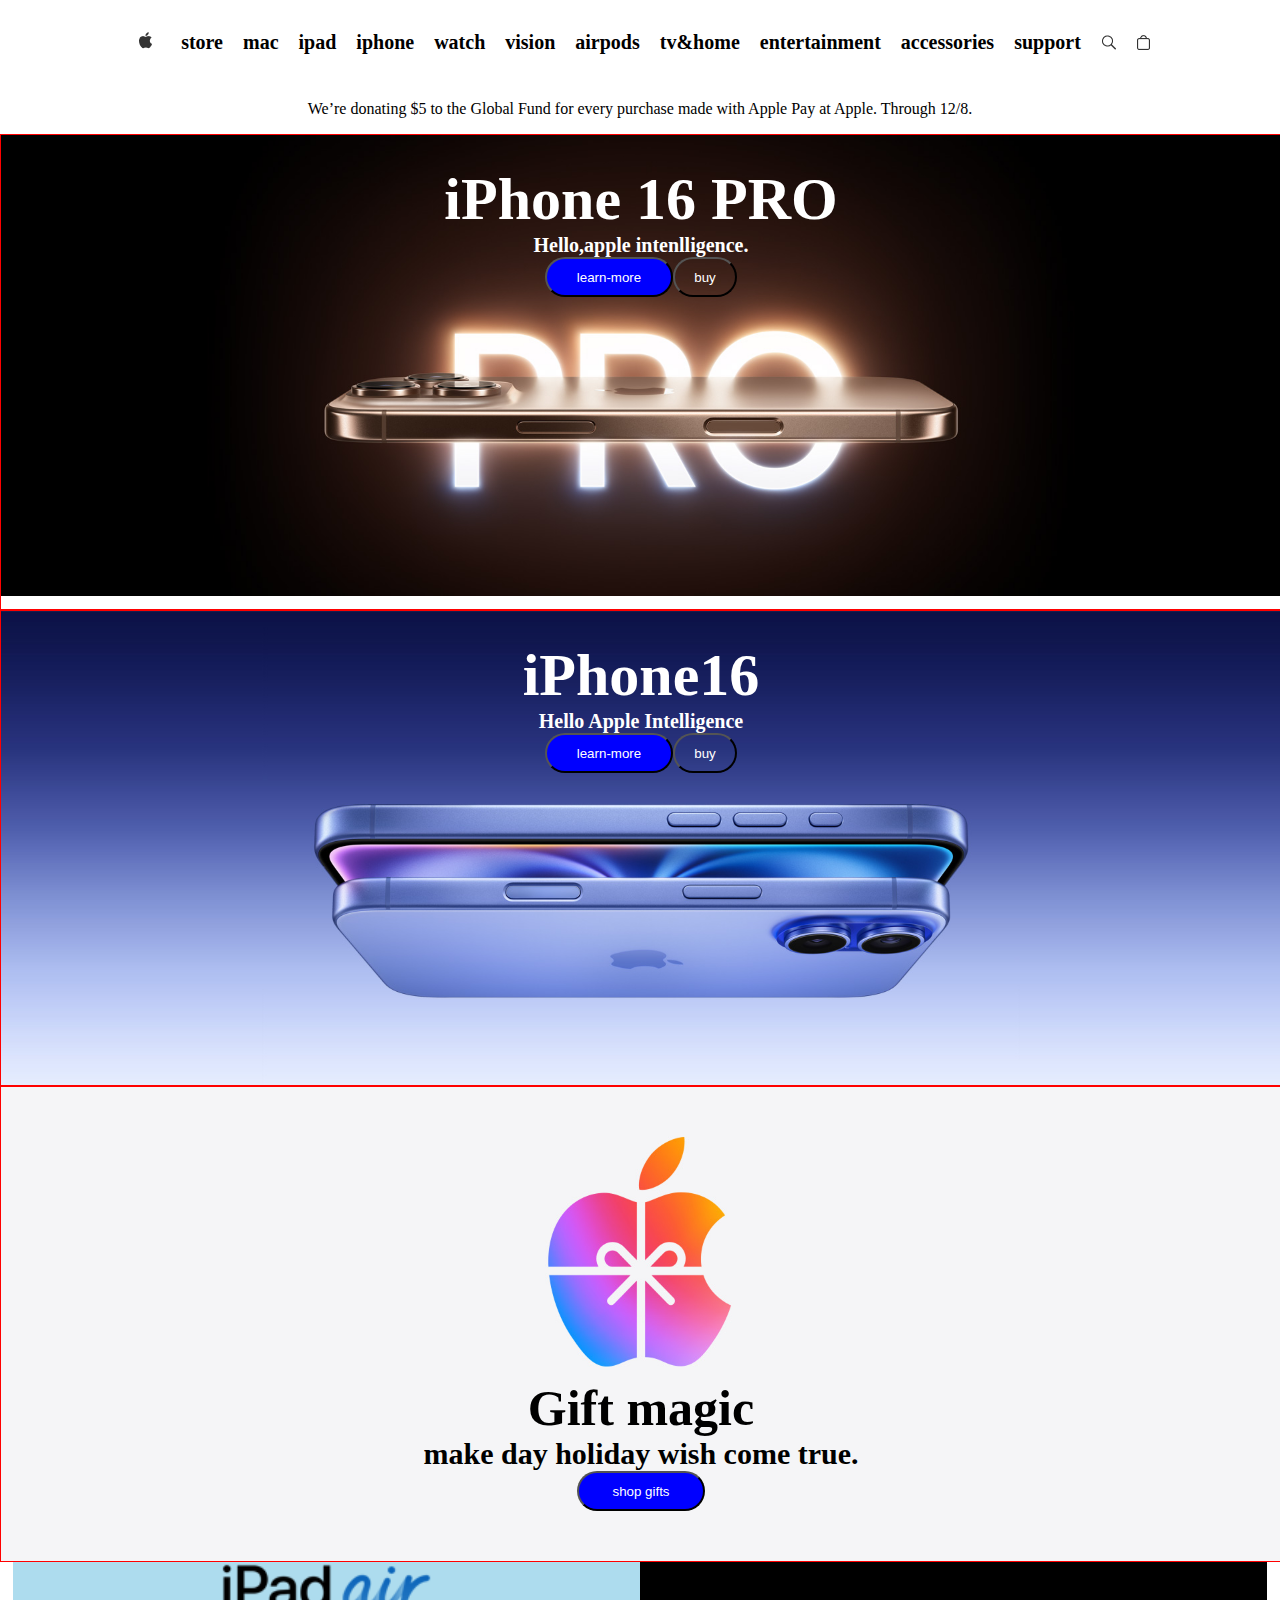
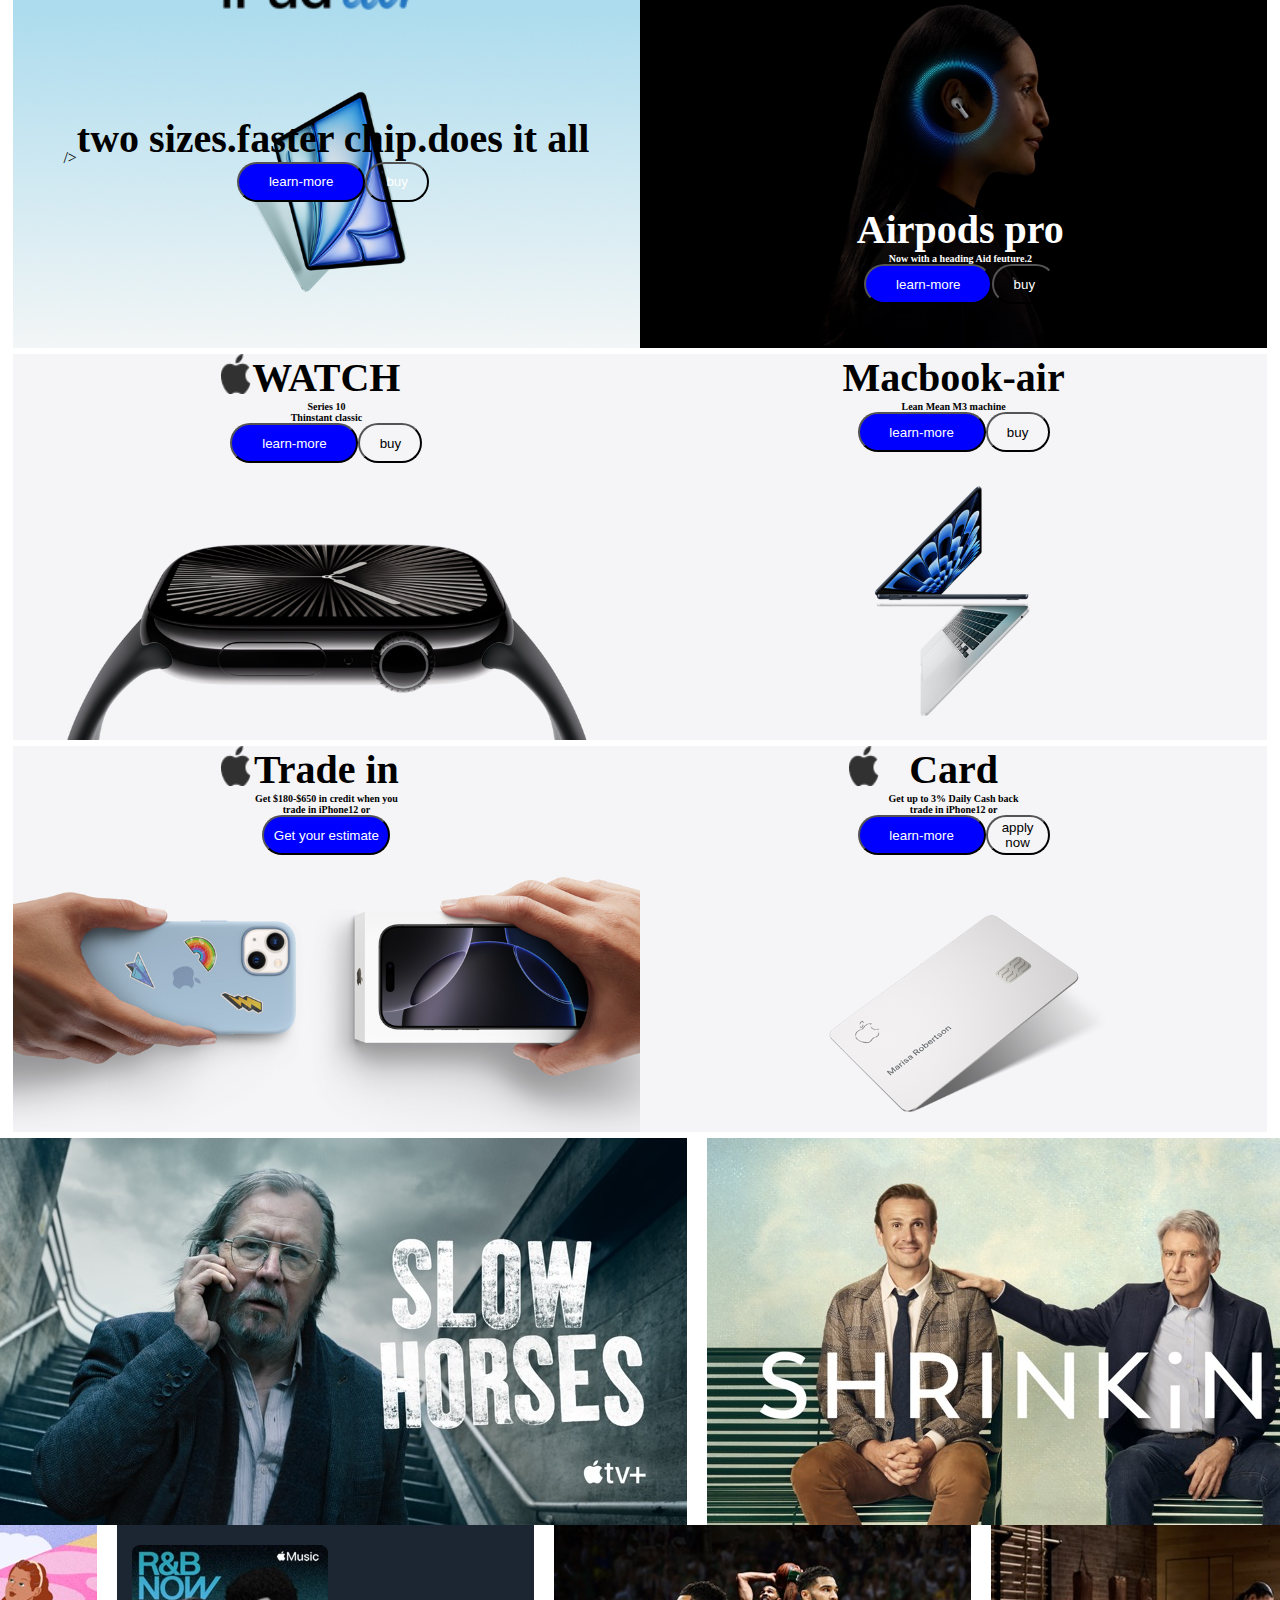
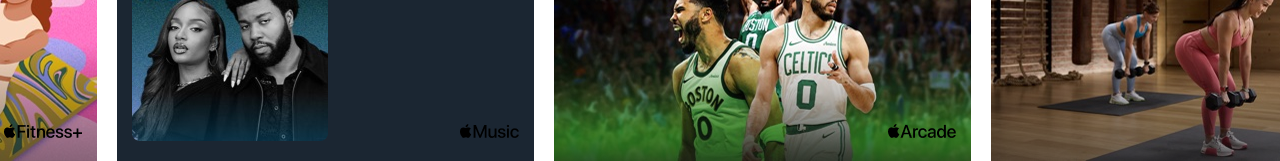
<file: apple/index.html>
<!DOCTYPE html>
<html lang="en">
  <head>
    <meta charset="UTF-8" />
    <meta name="viewport" content="width=device-width, initial-scale=1.0" />
    <title>Document</title>
    <link rel="stylesheet" href="vvlestyle.css" />
  </head>
  <body>
    <div class="vgnvvd">
      <img src="Item → Link - Apple.png" alt="Item" />
      <h1>store</h1>
      <h1>mac</h1>
      <h1>ipad</h1>
      <h1>iphone</h1>
      <h1>watch</h1>
      <h1>vision</h1>
      <h1>airpods</h1>
      <h1>tv&home</h1>
      <h1>entertainment</h1>
      <h1>accessories</h1>
      <h1>support</h1>
      <img src="Vector.png" alt="Vector" />
      <img src="Vector (1).png" alt="Vector" />
    </div>
    <div style="display: flex; justify-content: center; padding: 16px">
      We’re donating $5 to the Global Fund for every purchase made with
      Apple Pay at Apple. Through 12/8.
    </div>

    <div class="background">
      <img
        style="width: 100vw; position: absolute; z-index: -1"
        src="Background.png"
        alt="Background"
      />
      <div>
        <h1 class="pro16">iPhone 16 PRO</h1>
        <h1 class="hello">Hello,apple intenlligence.</h1>
        <div style="display: flex; justify-content: center">
          <button class="learn-more">learn-more</button>
          <button class="buy">buy</button>
        </div>
      </div>
    </div>

    <div class="background2">
      <img
        class="background8"
        style="width: 100%; position: absolute; z-index: -1"
        src="Background (8).png"
        alt="Background"
      />
      <div>
        <h1 class="pro16">iPhone16</h1>
        <h1 class="hello">Hello Apple Intelligence</h1>
        <div style="display: flex; justify-content: center">
          <button class="learn-more">learn-more</button>
          <button class="buy">buy</button>
        </div>
      </div>
    </div>

    <div class="background2" style="align-items: end">
      <img
        class="background8"
        style="width: 100%; position: absolute; z-index: -1"
        src="Figure.png"
        alt="Background"
      />
      <div style="margin-bottom: 50px">
        <h1 class="gift-magic">Gift magic</h1>
        <h1 class="make-day">make day holiday wish come true.</h1>
        <div style="display: flex; justify-content: center">
          <button class="learn-more">shop gifts</button>
        </div>
      </div>
    </div>
    <div
      class="grid"
      style="display: flex; justify-content: center; align-items: end"
    >
      <div class="grid-item">
        <img src="Figure (1).png" alt="figure" />
        <img
          style="display: flex; justify-content: center; align-items: center"
          src="Heading 3.png"
          alt="heading"
        />

        <div
          style="display: flex; justify-content: center; align-items: center"
        >
          />
          <div>
            <h1 class="text">two sizes.faster chip.does it all</h1>
            <div style="display: flex; justify-content: center">
              <button class="learn-more">learn-more</button>
              <button class="buy">buy</button>
            </div>
          </div>
        </div>
      </div>
      <div class="grid-item">
        <img src="Figure (2).png" alt="figure" />
        <div
          style="
            display: flex;
            justify-content: center;
            align-items: end;
            margin-bottom: 50px;
          "
        >
          />
          <div>
            <h1 style="color: white" class="text">Airpods pro</h1>
            <h1
              style="
                color: white;
                display: flex;
                align-items: end;
                font-size: 10px;
              "
              class="text"
            >
              Now with a heading Aid feuture.2
            </h1>
            <div style="display: flex; justify-content: center">
              <button class="learn-more">learn-more</button>
              <button class="buy">buy</button>
            </div>
          </div>
        </div>
      </div>
      <div class="grid-item">
        <img src="Figure (3).png" alt="figure" />
        <img
          style="
            width: 30px;
            height: 40px;
            display: flex;
            justify-content: center;
            margin-right: 180px;
            align-items: center;
            z-index: -1;
          "
          src="Vector (2).png"
          alt="Vector"
        />
        <div>
          <h1
            style="
              color: black;
              display: flex;
              justify-content: center;
              align-items: center;
            "
            class="text"
          >
            WATCH
          </h1>
          <h1 style="color: black; font-size: 10px" class="text">Series 10</h1>
          <h1 style="color: black; font-size: 10px" class="text">
            Thinstant classic
          </h1>
          <div style="display: flex; justify-content: center">
            <button class="learn-more">learn-more</button>
            <button style="color: black" class="buy">buy</button>
          </div>
        </div>
      </div>
      <div class="grid-item">
        <img src="Figure (4).png" alt="figure" />
        <div>
          <h1
            style="
              color: black;
              display: flex;
              justify-content: center;
              align-items: center;
            "
            class="text"
          >
            Macbook-air
          </h1>
          <h1 style="color: black; font-size: 10px" class="text">
            Lean Mean M3 machine
          </h1>

          <div style="display: flex; justify-content: center">
            <button class="learn-more">learn-more</button>
            <button style="color: black" class="buy">buy</button>
          </div>
        </div>
      </div>
      <div class="grid-item">
        <img src="Figure (5).png" alt="figure" />
        <img
          style="
            width: 30px;
            height: 40px;
            display: flex;
            justify-content: center;
            margin-right: 180px;
            align-items: center;
            z-index: -1;
          "
          src="Vector (2).png"
          alt="Vector"
        />
        <div>
          <h1
            style="
              color: black;
              display: flex;
              justify-content: center;
              align-items: center;
            "
            class="text"
          >
            Trade in
          </h1>
          <h1 style="color: black; font-size: 10px" class="text">
            Get $180-$650 in credit when you
          </h1>
          <h1 style="color: black; font-size: 10px" class="text">
            trade in iPhone12 or
          </h1>
          <div style="display: flex; justify-content: center">
            <button class="learn-more">Get your estimate</button>
          </div>
        </div>
      </div>
      <div class="grid-item">
        <img src="Figure (6).png" alt="figure" />
        <img
          style="
            width: 30px;
            height: 40px;
            display: flex;
            justify-content: center;
            margin-right: 180px;
            align-items: center;
            z-index: -1;
          "
          src="Vector (2).png"
          alt="Vector"
        />
        <div>
          <h1
            style="
              color: black;
              display: flex;
              justify-content: center;
              align-items: center;
            "
            class="text"
          >
            Card
          </h1>
          <h1 style="color: black; font-size: 10px" class="text">
            Get up to 3% Daily Cash back
          </h1>
          <h1 style="color: black; font-size: 10px" class="text">
            trade in iPhone12 or
          </h1>

          <div style="display: flex; justify-content: center">
            <button class="learn-more">learn-more</button>
            <button style="color: black" class="buy">apply now</button>
          </div>
        </div>
      </div>
    </div>
    <div class="scroll">
      <img style="width: 100%" src="link18.jpg" alt="link" />
      <img style="width: 100%" src="link19.jpg" alt="link" />
      <div>
        <img style="width: 100%; height: 100%" src="link20.jpg" alt="link" />
        <h1 style="width: 100%; height: 100%">stream now</h1>
        <h1 style="font-size: 20px">will day make they history...or fakeit?</h1>
      </div>
      <img style="width: 100%" src="link21.jpg" alt="link" />
      <img style="width: 100%" src="link22.jpg" alt="link" />
      <img style="width: 100%" src="link23.jpg" alt="link" />
      <img style="width: 100%" src="link24.jpg" alt="link" />
    </div>
    <div class="scroll">
      <img style="width: 100%" src="Background (12).png" alt="back" />
      <img style="width: 100%" src="Background (13).png" alt="back" />
      <img style="width: 100%" src="Background (14).png" alt="back" />
      <img style="width: 100%" src="Background (15).png" alt="back" />
      <img style="width: 50%" src="Image.png" alt="back" />
    </div>
  </body>
</html>
</file>
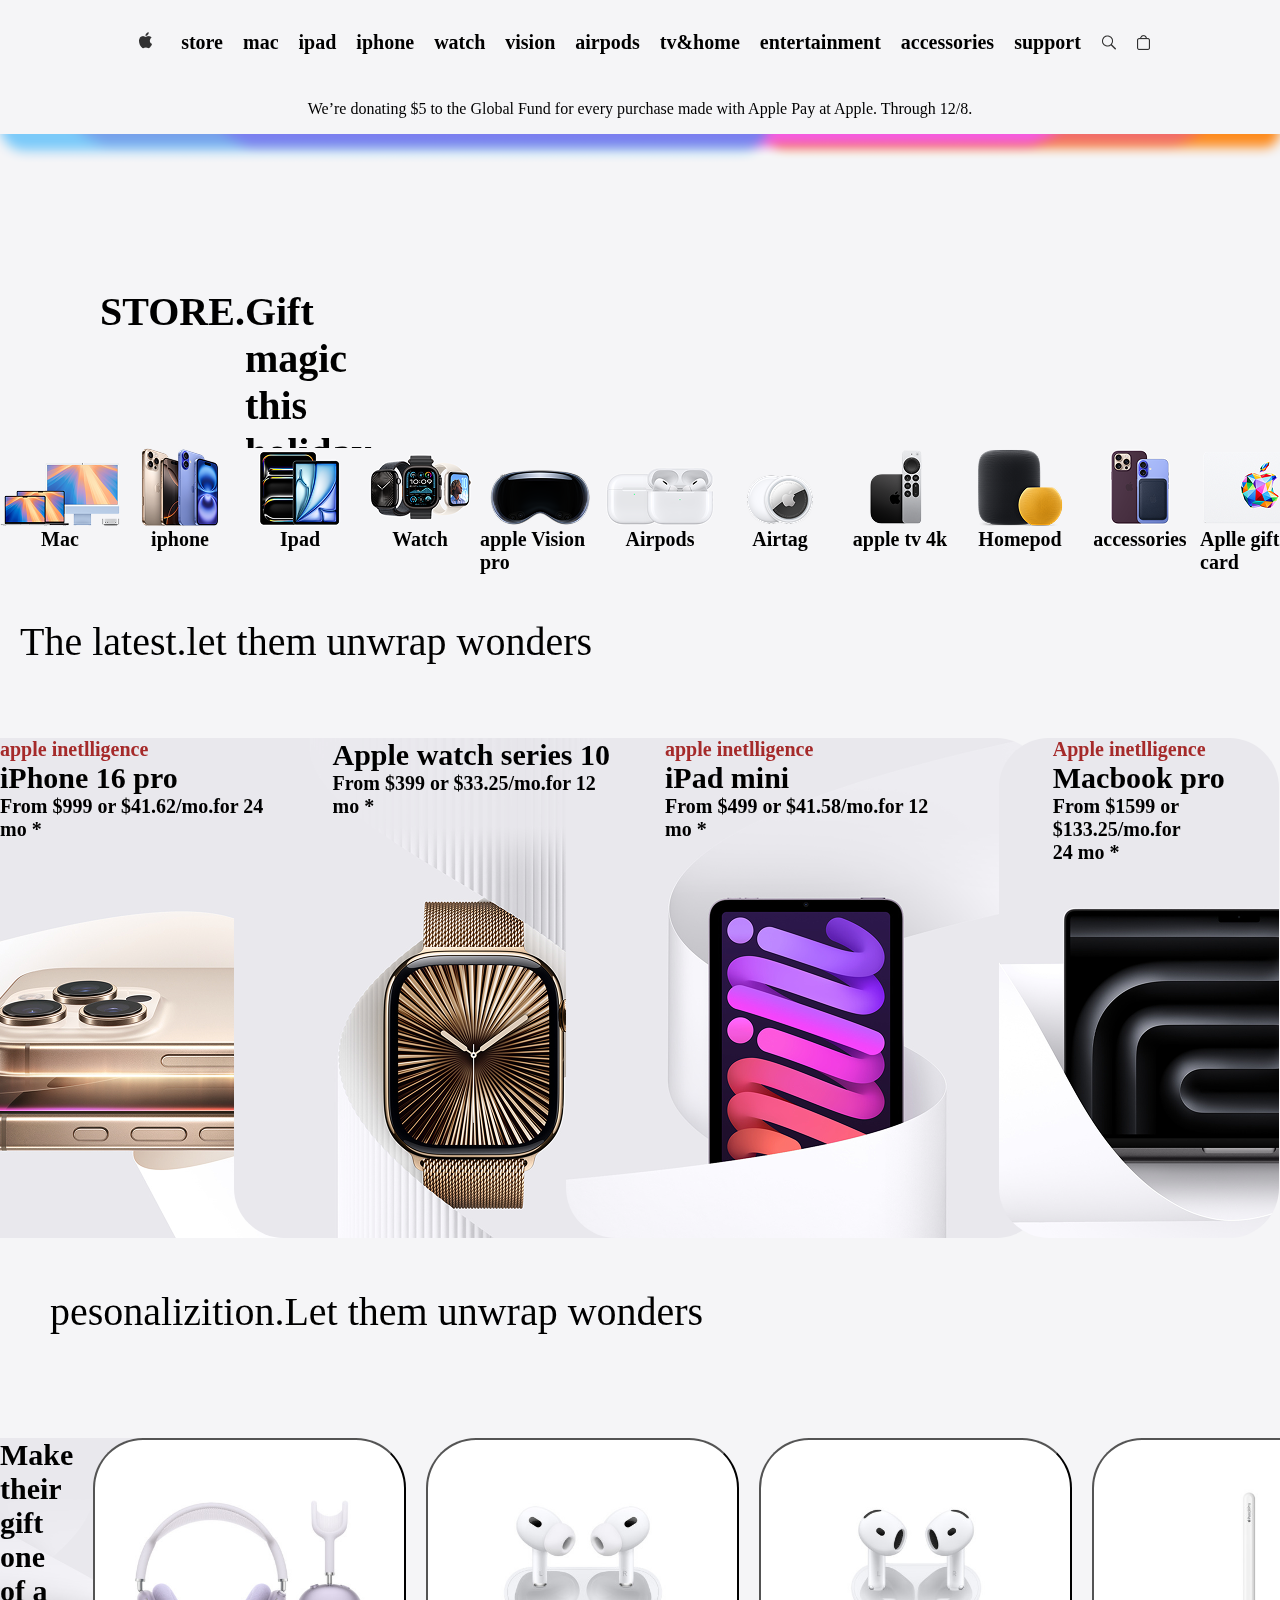
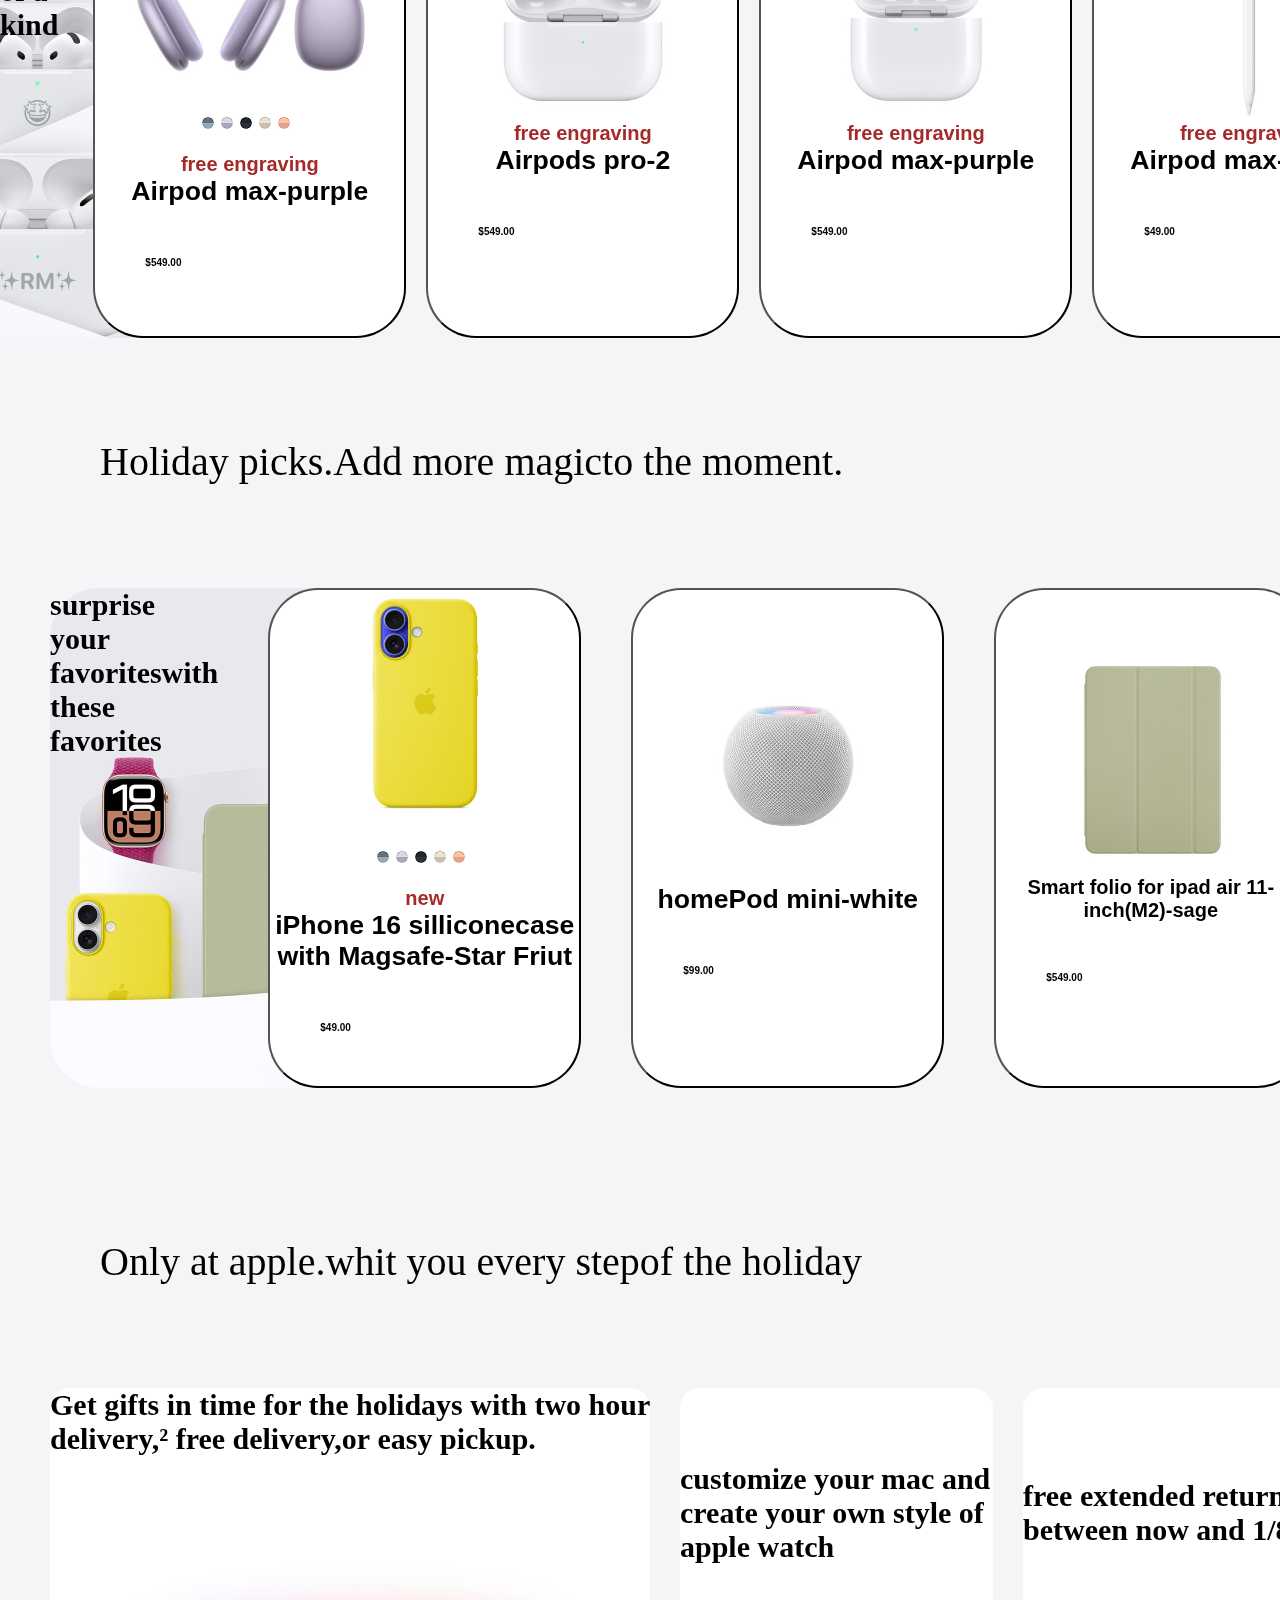
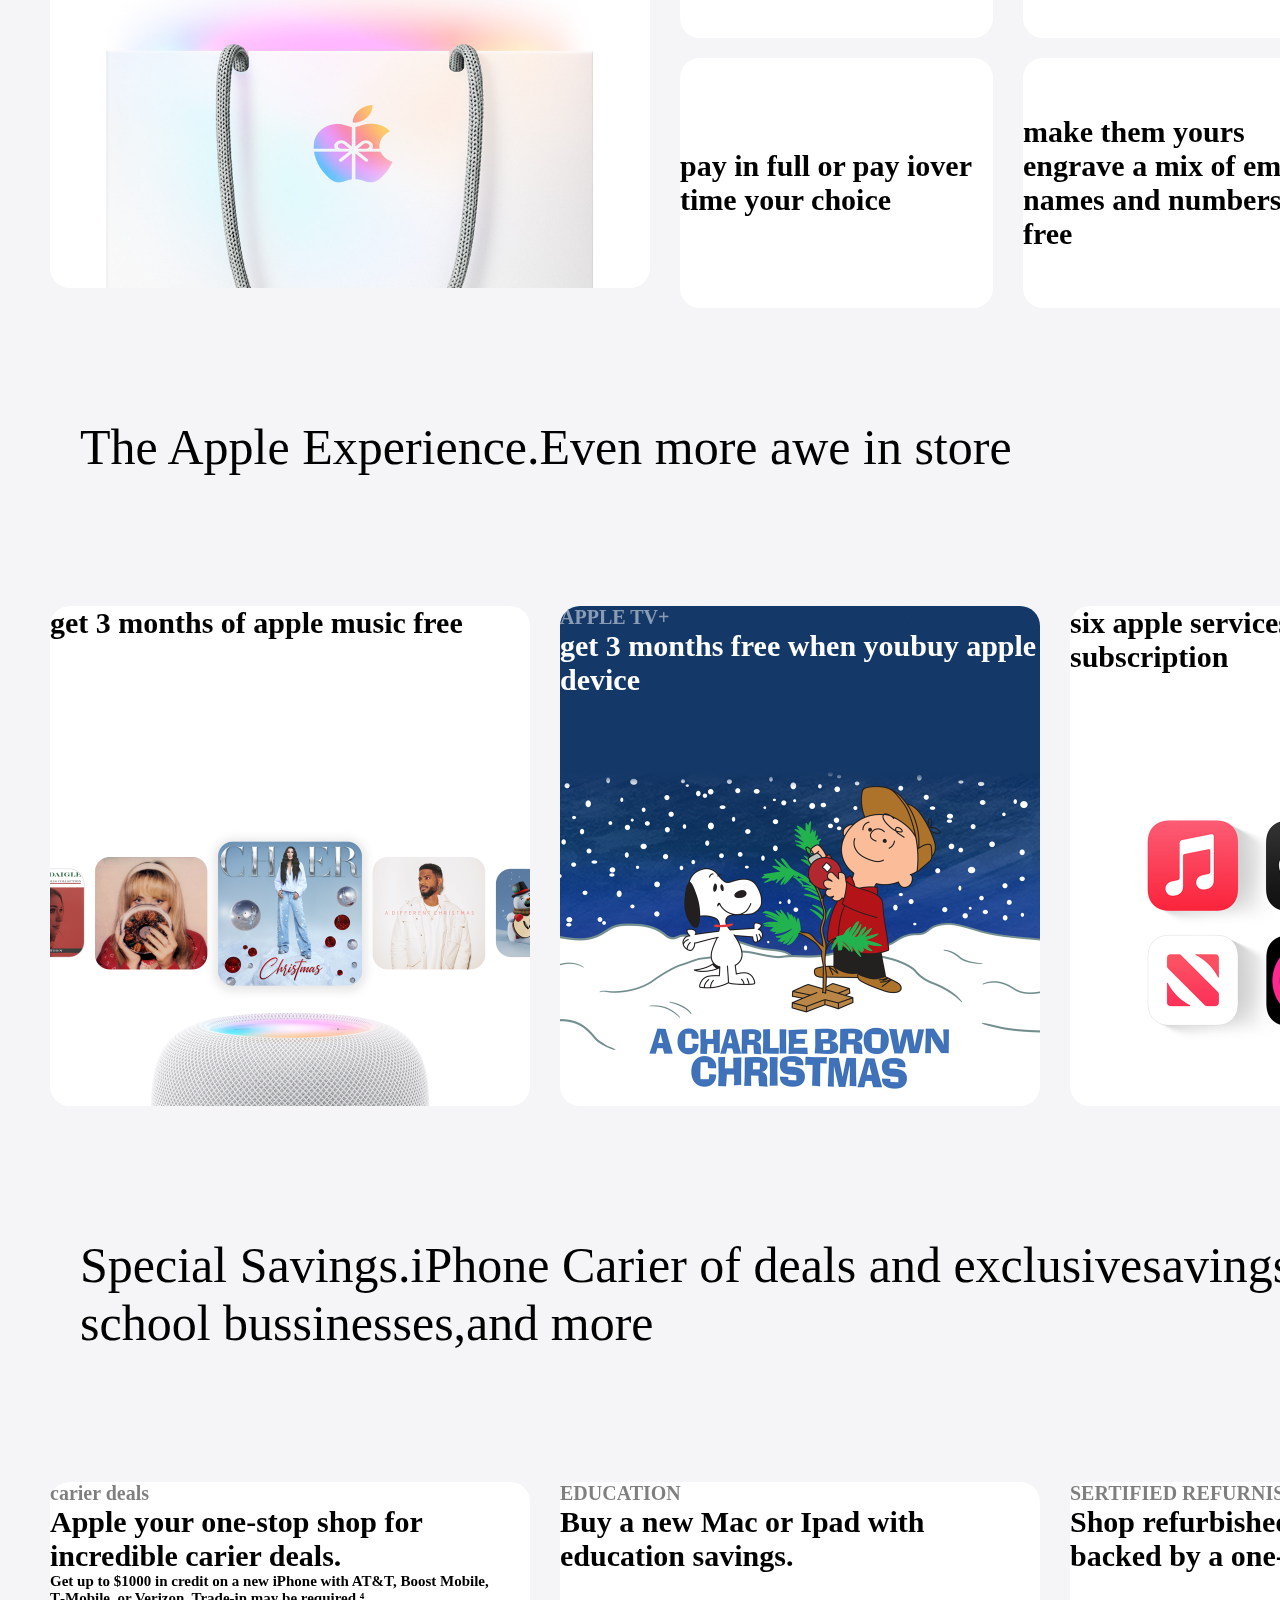
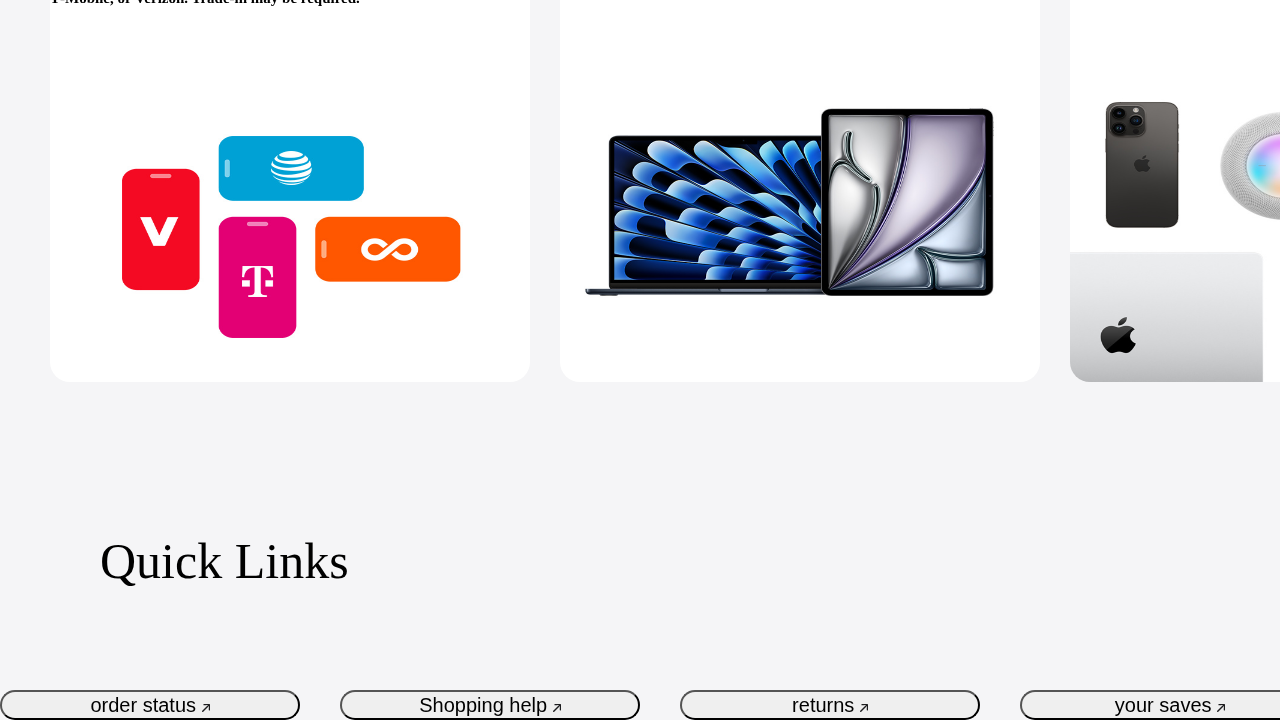
<file: apple/store.html>
<!DOCTYPE html>
<html lang="en">
  <head>
    <meta charset="UTF-8" />
    <meta name="viewport" content="width=device-width, initial-scale=1.0" />
    <title>Document</title>
    <link rel="stylesheet" href="store.css" />
  </head>

  <body>
    <div class="vgnvvd">
      <img src="Item → Link - Apple.png" alt="Item" />
      <h1>store</h1>
      <h1>mac</h1>
      <h1>ipad</h1>
      <h1>iphone</h1>
      <h1>watch</h1>
      <h1>vision</h1>
      <h1>airpods</h1>
      <h1>tv&home</h1>
      <h1>entertainment</h1>
      <h1>accessories</h1>
      <h1>support</h1>
      <img src="Vector.png" alt="Vector" />
      <img src="Vector (1).png" alt="Vector" />
    </div>
    <div style="display: flex; justify-content: center; padding: 16px">
      We’re donating $5 to the Global Fund for every purchase made with
      Apple Pay at Apple. Through 12/8.
    </div>
    <div><img style="width: 100%" src="Background (17).png" alt="17" /></div>
    <div class="third">
      <div class="store">
        <h1>STORE.</h1>
        <h1>Gift magic this holiday.</h1>
      </div>
      <div
        style="
          display: flex;
          justify-content: center;
          width: 35px;
          height: 35px;
        "
      >
        <img src="woman.png" alt="woman" />
        <div>
          <h1 style="font-size: 20px">need shopping?</h1>
          <h1 style="font-size: 20px">ask a specialist</h1>
          <h1>Visit An Apple</h1>
        </div>
      </div>
    </div>
    <div class="photos">
      <div>
        <img src="mac.png" alt="mac" />
        <h1 style="display: flex; justify-content: center">Mac</h1>
      </div>
      <div>
        <img src="iphone.png" alt="iphone" />
        <h1 style="display: flex; justify-content: center">iphone</h1>
      </div>
      <div>
        <img src="ipad.png" alt="ipad" />
        <h1 style="display: flex; justify-content: center">Ipad</h1>
      </div>
      <div>
        <img src="watch.png" alt="watch" />
        <h1 style="display: flex; justify-content: center">Watch</h1>
      </div>
      <div>
        <img src="vision.png" alt="vision" />
        <h1 style="display: flex; justify-content: center">apple Vision pro</h1>
      </div>
      <div>
        <img src="airpods.png" alt="airpods" />
        <h1 style="display: flex; justify-content: center">Airpods</h1>
      </div>
      <div>
        <img src="airtags.png" alt="airtag" />
        <h1 style="display: flex; justify-content: center">Airtag</h1>
      </div>
      <div>
        <img src="tv4k.png" alt="tv4k" />
        <h1 style="display: flex; justify-content: center">apple tv 4k</h1>
      </div>
      <div>
        <img src="podhome.png" alt="podhome" />
        <h1 style="display: flex; justify-content: center">Homepod</h1>
      </div>
      <div>
        <img src="accesorios.png" alt="accesorios" />
        <h1 style="display: flex; justify-content: center">accessories</h1>
      </div>
      <div>
        <img src="giftcard.png" alt="giftcard" />
        <h1 style="display: flex; justify-content: center">Aplle gift card</h1>
      </div>
    </div>
    <div style="padding: 20px; width: 100%">
      <div class="four">The latest.let them unwrap wonders</div>
    </div>

    <div class="images">
      <div class="images-item">
        <img class="first" src="big.png" alt="big" />
        <div>
          <h1 class="apple">apple inetlligence</h1>
          <h1 class="text">iPhone 16 pro</h1>
          <h1 class="second">From $999 or $41.62/mo.for 24 mo *</h1>
        </div>
      </div>
      <div class="images-item">
        <img class="first" src="s10.png" alt="s10" />
        <div>
          <h1 class="apple"></h1>
          <h1 class="text">Apple watch series 10</h1>
          <h1 class="second">From $399 or $33.25/mo.for 12 mo *</h1>
        </div>
      </div>
      <div class="images-item">
        <img class="first" src="pink ipad.png" alt="pink" />
        <div>
          <h1 class="apple">apple inetlligence</h1>
          <h1 class="text">iPad mini</h1>
          <h1 class="second">From $499 or $41.58/mo.for 12 mo *</h1>
        </div>
      </div>
      <div class="images-item">
        <img class="first" src="black ipad.png" alt="black" />
        <div>
          <h1 class="apple">Apple inetlligence</h1>
          <h1 class="text">Macbook pro</h1>
          <h1 style="width: 20px" class="second">
            From $1599 or $133.25/mo.for 24 mo *
          </h1>
        </div>
      </div>
    </div>
    <div style="padding: 20px; width: 100%; padding: 50px">
      <div class="four">pesonalizition.Let them unwrap wonders</div>
    </div>
    <div style="display: flex; gap: 20px; overflow: scroll">
      <div class="images-item">
        <img
          class="first"
          style="width: 400px; height: 500px"
          src="chihevc.jpg"
          alt="chihevc"
        />
        <div>
          <h1 class="text">Make their gift one of a kind</h1>
        </div>
      </div>
      <div>
        <button class="button">
          <img class="max" src="max.jpg" alt="max" />
          <img src="tseg.png" alt="tseg" />
          <h1
            style="
              color: brown;
              font-size: 20px;
              display: flex;
              justify-content: center;
            "
          >
            free engraving
          </h1>
          <h1 style="display: flex; justify-content: center">
            Airpod max-purple
          </h1>
          <h1
            style="
              font-size: 10px;
              display: flex;
              justify-content: start;
              align-items: start;
              margin: 50px;
            "
          >
            $549.00
          </h1>
        </button>
      </div>
      <div>
        <button class="button">
          <img class="max" src="pods.jpg" alt="pod" />
          <h1 style="color: brown; font-size: 20px">free engraving</h1>
          <h1>Airpods pro-2</h1>
          <h1
            style="
              font-size: 10px;
              display: flex;
              justify-content: start;
              align-items: start;
              margin: 50px;
            "
          >
            $549.00
          </h1>
        </button>
      </div>
      <div>
        <button class="button">
          <img class="max" src="podair.jpg" alt="podair" />
          <h1 style="color: brown; font-size: 20px">free engraving</h1>
          <h1>Airpod max-purple</h1>
          <h1
            style="
              font-size: 10px;
              display: flex;
              justify-content: start;
              align-items: start;
              margin: 50px;
            "
          >
            $549.00
          </h1>
        </button>
      </div>
      <div>
        <button class="button">
          <img class="max" src="pen.jpg" alt="pen" />
          <h1 style="color: brown; font-size: 20px">free engraving</h1>
          <h1>Airpod max-purple</h1>
          <h1
            style="
              font-size: 10px;
              display: flex;
              justify-content: start;
              align-items: start;
              margin: 50px;
            "
          >
            $49.00
          </h1>
        </button>
      </div>
    </div>
    <div class="four" style="padding: 100px; overflow: scroll">
      Holiday picks.Add more magicto the moment.
    </div>
    <div style="display: flex; gap: 50px; padding: 50px">
      <div>
        <img
          class="first"
          style="
            width: 400px;
            height: 500px;
            border-radius: 50px;
            flex-shrink: 0;
          "
          src="shar-utas.jpg"
          alt="shar-utas"
        />
        <div>
          <h1 class="text">surprise your favoriteswith these favorites</h1>
        </div>
      </div>
      <div>
        <button class="button">
          <img class="max" src="utas.jpg" alt="utas" />
          <img src="tseg.png" alt="tseg" />
          <h1
            style="
              color: brown;
              font-size: 20px;
              display: flex;
              justify-content: center;
            "
          >
            new
          </h1>
          <h1 style="display: flex; justify-content: center">
            iPhone 16 silliconecase with Magsafe-Star Friut
          </h1>
          <h1
            style="
              font-size: 10px;
              display: flex;
              justify-content: start;
              align-items: start;
              margin: 50px;
              flex-shrink: 0;
            "
          >
            $49.00
          </h1>
        </button>
      </div>
      <div>
        <button class="button">
          <img class="max" src="speaker.jpg" alt="speaker" />
          <h1>homePod mini-white</h1>
          <h1
            style="
              font-size: 10px;
              display: flex;
              justify-content: start;
              align-items: start;
              margin: 50px;
              flex-shrink: 0;
            "
          >
            $99.00
          </h1>
        </button>
      </div>
      <div>
        <button class="button">
          <img class="max" src="tablet.jpg" alt="tablet" />
          <h1 style="font-size: 20px">
            Smart folio for ipad air 11-inch(M2)-sage
          </h1>
          <h1
            style="
              font-size: 10px;
              display: flex;
              justify-content: start;
              align-items: start;
              margin: 50px;
              flex-shrink: 0;
            "
          >
            $549.00
          </h1>
        </button>
      </div>
      <div>
        <button class="button">
          <img class="max" src="blue-pods.jpg" alt="blue-pods" />
          <h1 style="color: brown; font-size: 20px">new</h1>
          <h1>beats solo 4-on-ear wireles headphones-slate blue</h1>
          <h1
            style="
              font-size: 10px;
              display: flex;
              justify-content: start;
              align-items: start;
              margin: 50px;
              flex-shrink: 0;
            "
          >
            $79.00
          </h1>
        </button>
      </div>
    </div>
    <div class="four" style="padding: 100px">
      Only at apple.whit you every stepof the holiday
    </div>

    <div
      style="
        display: flex;
        gap: 30px;
        width: 100%;
        padding: 50px;
        overflow: scroll;
      "
    >
      <div
        style="width: 600px; height: 500px; position: relative; flex-shrink: 0"
      >
        <img class="bag" src="bag.jpg" alt="bag" />
        <h1 class="text">
          Get gifts in time for the holidays with two hour delivery,² free
          delivery,or easy pickup.
        </h1>
      </div>

      <div class="box">
        <div class="bicver">
          <h1 style="font-size: 30px">
            customize your mac and create your own style of apple watch
          </h1>
        </div>
        <div class="bicver">
          <h1 style="font-size: 30px">
            pay in full or pay iover time your choice
          </h1>
        </div>
      </div>

      <div class="box">
        <div class="bicver">
          <h1 style="font-size: 30px">
            free extended returns between now and 1/8/25
          </h1>
        </div>
        <div class="bicver">
          <h1 style="font-size: 30px">
            make them yours engrave a mix of emoji names and numbers of free
          </h1>
        </div>
      </div>
      <div
        style="width: 600px; height: 500px; position: relative; flex-shrink: 0"
      >
        <img class="bag" src="2phone.jpg" alt="2phone" />
        <h1 style="font-size: 20px; opacity: 50%">APPLE TRADE IN</h1>
        <h1 class="text">
          Trade in your current device.get credit towarda new one
        </h1>
      </div>
      <div
        style="width: 600px; height: 500px; position: relative; flex-shrink: 0"
      >
        <img class="bag" src="hvvhen.jpg" alt="hvvhen" />
        <h1 style="font-size: 20px; opacity: 50%">APPLE SPECIAL</h1>
        <h1 class="text">
          find gift with an apple specialist in a store or online
        </h1>
      </div>
    </div>
    <div style="font-size: 50px; padding: 80px">
      The Apple Experience.Even more awe in store
    </div>
    <div
      style="
        display: flex;
        gap: 30px;
        width: 100%;
        padding: 50px;
        overflow: scroll;
      "
    >
      <div
        style="width: 480px; height: 500px; position: relative; flex-shrink: 0"
      >
        <img class="bag" src="tsenher zurag.jpg" alt="tsenher" />
        <h1 class="text">get 3 months of apple music free</h1>
      </div>
      <div
        style="width: 480px; height: 500px; position: relative; flex-shrink: 0"
      >
        <img class="bag" src="charlie.png" alt="charlie" />
        <h1 style="color: white; font-size: 20px; opacity: 50%">APPLE TV+</h1>
        <h1 style="color: white" class="text">
          get 3 months free when youbuy apple device
        </h1>
      </div>
      <div
        style="width: 480px; height: 500px; position: relative; flex-shrink: 0"
      >
        <img class="bag" src="application.jpg" alt="application" />
        <h1 class="text">six apple services.one easy subscription</h1>
      </div>
      <div
        style="width: 480px; height: 500px; position: relative; flex-shrink: 0"
      >
        <img class="bag" src="computers.jpg" alt="computers" />
        <h1 style="font-size: 20px; opacity: 50%">Apple inetlligence</h1>
        <h1 class="text">
          new featuresfor writing focus comunication,and more
        </h1>
      </div>
      <div
        style="width: 480px; height: 500px; position: relative; flex-shrink: 0"
      >
        <img class="bag" src="speaker ipad.jpeg" alt="speaker" />
        <h1 style="font-size: 20px; opacity: 50%">Home</h1>
        <h1 class="text">see how one app can controlyour entire home.</h1>
      </div>
    </div>
    <div style="font-size: 50px; padding: 80px; width: 1500px">
      Special Savings.iPhone Carier of deals and exclusivesavings for school
      bussinesses,and more
    </div>
    <div
      style="
        display: flex;
        gap: 30px;
        width: 100%;
        overflow: scroll;
        padding: 50px;
      "
    >
      <div
        style="width: 480px; height: 500px; position: relative; flex-shrink: 0"
      >
        <img class="bag" src="V T.jpg" alt="V T" />
        <h1 style="font-size: 20px; opacity: 50%">carier deals</h1>
        <h1 class="text">
          Apple your one-stop shop for incredible carier deals.
        </h1>
        <h1
          style="
            font-size: 15px;
            display: flex;
            justify-content: start;
            align-items: center;
          "
        >
          Get up to $1000 in credit on a new iPhone with AT&T, Boost Mobile,
          T‑Mobile, or Verizon. Trade‑in may be required.⁴
        </h1>
      </div>
      <div
        style="width: 480px; height: 500px; position: relative; flex-shrink: 0"
      >
        <img class="bag" src="bliue ipad.jpg" alt="bliue" />
        <h1 style="font-size: 20px; opacity: 50%">EDUCATION</h1>
        <h1 class="text">Buy a new Mac or Ipad with education savings.</h1>
      </div>
      <div
        style="width: 480px; height: 500px; position: relative; flex-shrink: 0"
      >
        <img class="bag" src="all.jpg" alt="all" />
        <h1 style="font-size: 20px; opacity: 50%">SERTIFIED REFURNISHED</h1>
        <h1 class="text">
          Shop refurbished Apple products backed by a one‑year warranty.
        </h1>
      </div>
      <div
        style="width: 480px; height: 500px; position: relative; flex-shrink: 0"
      >
        <img class="bag" src="message.jpg" alt="message" />
        <h1 style="font-size: 20px; opacity: 50%; color: white">BUSINESS</h1>
        <h1 style="color: white" class="text">
          From enterprise to small business, we’ll work with you.
        </h1>
      </div>
      <div
        style="width: 480px; height: 500px; position: relative; flex-shrink: 0"
      >
        <img class="bag" src="green ipad.jpg" alt="green" />
        <h1 style="font-size: 20px; opacity: 50%">GOVERMENT</h1>
        <h1 class="text">
          Special pricing is available for state, local, and federal agenc
        </h1>
      </div>
    </div>
    <div style="font-size: 50px; padding: 100px; overflow: scroll">
      Quick Links
    </div>
    <div style="display: flex; gap: 40px">
      <div>
        <button class="small-button">
          order status
          <img src="sum.png" alt="sum" />
        </button>
      </div>
      <div>
        <button class="small-button">
          Shopping help
          <img src="sum.png" alt="sum" />
        </button>
      </div>
      <div>
        <button class="small-button">
          returns
          <img src="sum.png" alt="sum" />
        </button>
      </div>
      <div>
        <button class="small-button">
          your saves
          <img src="sum.png" alt="sum" />
        </button>
      </div>
    </div>
  </body>
</html>
</file>
<file: apple/vvlestyle.css>
* {
  margin: 0;
}

.flexcontainer {
  margin: 15px;
  padding: 10px;
  font-size: 10px;
  width: 100vw;
  display: flex;
  background-color: white;
}
div .learn-more {
  width: 10vw;
  height: 40px;
  display: flex;
  z-index: -1;
  flex-direction: row;
  justify-content: center;
  align-items: center;
  color: white;
  gap: 50px;
  background-color: blue;
  border-radius: 100px;
}
.vgnvvd {
  margin: 20px;
  display: flex;
  font-size: 10px;
  flex-direction: row;
  justify-content: center;
  align-items: center;
  gap: 20px;
}
.pro16 {
  margin-top: 30px;
  font-size: 60px;
  display: flex;
  justify-content: center;
  color: white;
}
.hello {
  font-size: 20px;
  display: flex;
  justify-content: center;
  color: white;
}
.buy {
  width: 5vw;
  height: 40px;
  background: transparent;
  color: white;
  border-radius: 100px;
  gap: 10px;
}
.background {
  display: flex;
  justify-content: center;
  width: 100%;
  aspect-ratio: 2.7;
  border: 1px solid red;
  z-index: -1;
}
.background8 {
  width: 100vw;
  display: flex;
  aspect-ratio: 2.7;
  flex-direction: column;
  z-index: -1;
}

.background2 {
  display: flex;
  justify-content: center;
  aspect-ratio: 2.7;
  border: 1px solid red;
  z-index: -1;
  width: 100%;
}

.iphone {
  font-size: 60px;
  padding: 100px;

  display: flex;
  justify-content: center;
  border: none;
  color: white;
}
.figure {
  display: flex;
  justify-content: center;
  aspect-ratio: 2.7;
  border: 1px solid red;
  border: 1px;
  z-index: -1;
}
.gift-magic {
  font-size: 50px;
  display: flex;
  justify-content: center;
  flex-direction: column;
  align-items: center;
  color: black;
}
.make-day {
  font-size: 30px;
  display: flex;
  justify-content: center;
  align-items: center;
  color: black;
}
.grid {
  display: flex;
  flex-wrap: wrap;
  justify-content: space-evenly;
}
.grid-item {
  width: 49%;
  display: flex;
  justify-content: center;
  aspect-ratio: 1.6;
  position: relative;
}
.grid-item > img {
  width: 100%;
  position: absolute;
  z-index: -1;
}
.small-photo {
  margin: 50px;
  display: flex;
  justify-content: center;
  flex-direction: column;
}
.text {
  font-size: 40px;
  display: flex;
  justify-content: center;
  align-items: center;
  color: black;
}
.dot-container {
  width: 50vw;
  display: flex;
  justify-content: center;
  gap: 10px;
  margin: 10px;
}
.dot {
  width: 8px;
  height: 8px;
  border-radius: 100%;
  background-color: black;
  opacity: 100%;
}
.scroll {
  display: flex;
  width: 100vw;
  gap: 20px;
  justify-content: center;
  align-items: center;
  overflow: scroll;
}
</file>
<file: apple/store.css>
* {
  box-sizing: border-box;
  margin: 0;
  padding: 0;
}
body {
  background-color: #f5f5f7;
}
.vgnvvd {
  margin: 20px;
  display: flex;
  font-size: 10px;
  flex-direction: row;
  justify-content: center;
  align-items: center;
  gap: 20px;
}
.gift-magic {
  margin-top: 30px;
  font-size: 60px;
  display: flex;
  justify-content: start;
  color: black;
  opacity: 70%;
}
.third {
  width: 100%;
  height: 260px;
  display: flex;
  justify-content: space-evenly;
  gap: 1000px;
}
.store {
  display: flex;
  justify-content: start;
  font-size: 20px;
  flex-direction: row;
  padding: 100px;
}
.photos {
  display: flex;
  height: 150px;
  justify-content: space-around;
  font-size: 10px;
}
.four {
  height: 100px;
  font-size: 40px;
}
.images {
  display: flex;
  gap: 50px;
}

.images-item {
  position: relative;
  width: 500px;
  height: 500px;
  display: flex;
  justify-content: center;
}
.first {
  border-radius: 50px;
  z-index: -1;
  position: absolute;
}
.apple {
  display: flex;
  justify-content: start;
  color: brown;
  font-size: 20px;
}
.text {
  font-size: 30px;
  display: flex;
  align-items: center;
  position: relative;
}
.second {
  font-size: 20px;
  display: flex;
  justify-content: start;
}
.max {
  width: 230px;
  height: 230px;
}
.button {
  width: 313px;
  height: 500px;
  background-color: white;
  border-radius: 50px;
  flex-shrink: 0;
}
.jijig-hairtsag {
  width: 313px;
  height: 240px;
  background-color: white;
  border: none;
  flex-shrink: 0;
}
.phone {
  width: 480px;
  height: 500px;
}
.bag {
  position: absolute;
  z-index: -1;
  width: 100%;
  height: 100%;
  border-radius: 20px;
  overflow: hidden;
  box-sizing: border-box;
}
.bicver {
  height: 50%;
  background-color: white;
  border-radius: 20px;
  display: flex;
  justify-content: center;
  align-items: center;
  flex-shrink: 0;
}
.box {
  display: flex;
  flex-direction: column;
  width: 313px;
  height: 500px;
  gap: 20px;
  flex-shrink: 0;
}
.small-button {
  width: 300px;
  height: 30px;
  font-size: 20px;
  border-radius: 50px;
}
</file>
